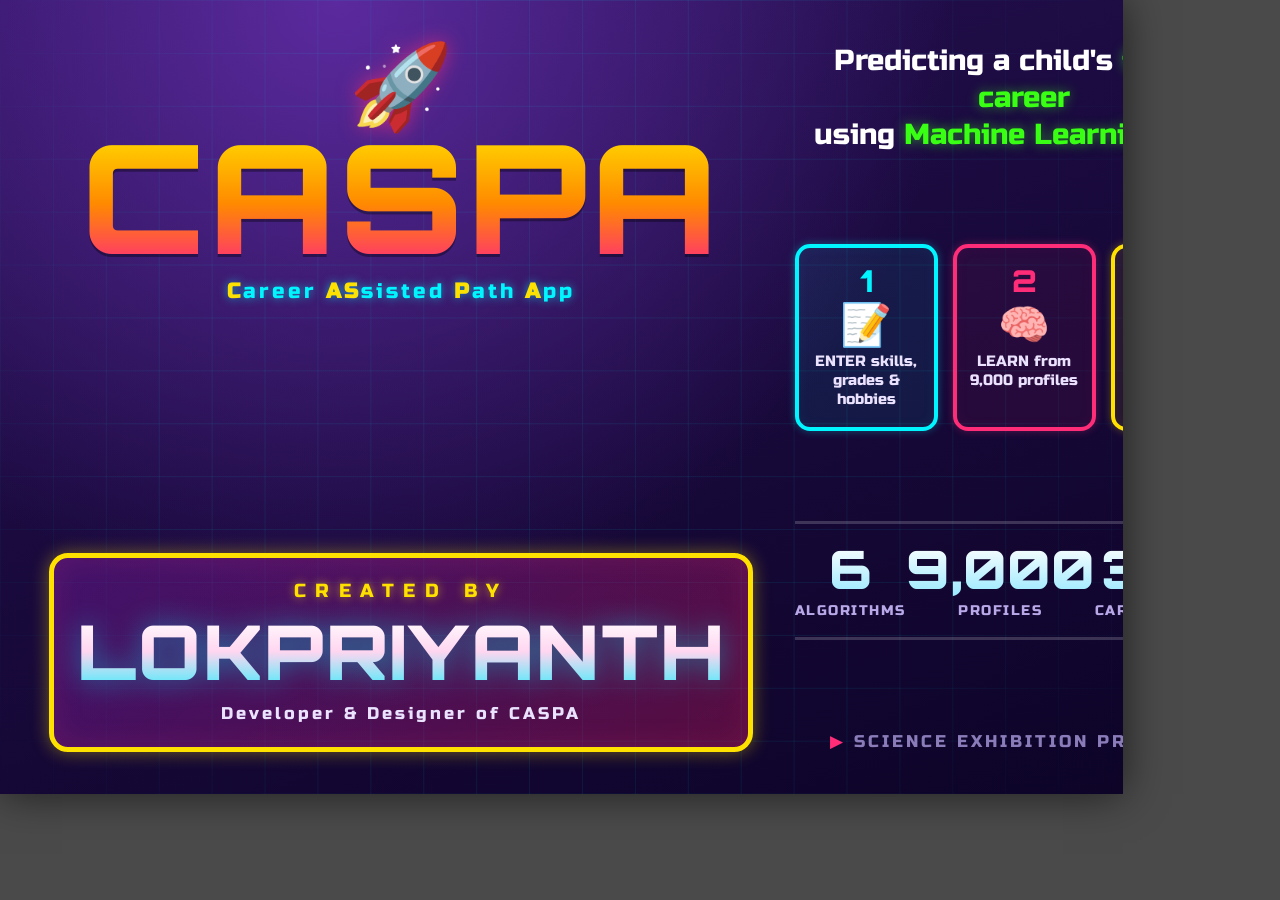
<file: poster.html>
<!DOCTYPE html>
<html lang="en">
<head>
<meta charset="UTF-8"/>
<title>CASPA — Exhibition Poster</title>
<link rel="preconnect" href="https://fonts.googleapis.com">
<link href="https://fonts.googleapis.com/css2?family=Orbitron:wght@400;700;800;900&family=Russo+One&display=swap" rel="stylesheet">
<style>
  * { margin: 0; padding: 0; box-sizing: border-box; }

  /* A4 landscape */
  @page { size: A4 landscape; margin: 0; }

  html, body { background: #4a4a4a; }

  .sheet {
    width: 297mm;
    height: 210mm;
    margin: 0 auto;
    position: relative;
    overflow: hidden;
    background:
      radial-gradient(circle at 30% 0%, #5B2A9E 0%, transparent 55%),
      linear-gradient(160deg, #2A1259 0%, #1A0A3E 45%, #0D0428 100%);
    color: #fff;
    font-family: 'Orbitron', sans-serif;
    display: flex;
    padding: 11mm 13mm;
    gap: 11mm;
  }

  /* retro grid backdrop */
  .sheet::before {
    content: '';
    position: absolute; inset: 0;
    background-image:
      linear-gradient(rgba(0,245,255,0.08) 1px, transparent 1px),
      linear-gradient(90deg, rgba(0,245,255,0.08) 1px, transparent 1px);
    background-size: 14mm 14mm;
    -webkit-mask-image: radial-gradient(circle at 50% 50%, #000 60%, transparent);
            mask-image: radial-gradient(circle at 50% 50%, #000 60%, transparent);
    pointer-events: none;
  }
  .sheet > * { position: relative; z-index: 1; }

  /* ════ LEFT COLUMN — brand + name ════ */
  .left {
    flex: 1.05;
    display: flex; flex-direction: column;
    align-items: center; justify-content: space-between;
    text-align: center;
  }

  .brand { width: 100%; }
  .brand .rocket { font-size: 22mm; line-height: 1; filter: drop-shadow(0 0 10px rgba(255,45,120,0.6)); }
  .title {
    font-weight: 900;
    font-size: 40mm;
    line-height: 0.95;
    letter-spacing: 1mm;
    padding: 0 2mm;
    background: linear-gradient(180deg, #FFE100 0%, #FF8A00 55%, #FF2D78 100%);
    -webkit-background-clip: text; background-clip: text;
    -webkit-text-fill-color: transparent;
    filter: drop-shadow(0 3px 0 rgba(0,0,0,0.35));
  }
  .expand {
    font-family: 'Russo One', sans-serif;
    font-size: 5.6mm;
    letter-spacing: 0.8mm;
    color: #00F5FF;
    text-shadow: 0 0 10px rgba(0,245,255,0.6);
    margin-top: 2.5mm;
  }
  .expand b { color: #FFE100; }

  /* NAME showcase */
  .namecard {
    width: 100%;
    display: flex; flex-direction: column;
    align-items: center; justify-content: center;
    border: 1.5mm solid #FFE100;
    border-radius: 5mm;
    background: linear-gradient(135deg, rgba(106,27,154,0.5), rgba(216,27,96,0.35));
    box-shadow: 0 0 18px rgba(255,225,0,0.4), inset 0 0 30px rgba(255,45,120,0.15);
    padding: 6mm 4mm;
  }
  .namecard .by {
    font-family:'Russo One',sans-serif;
    font-size: 5mm; letter-spacing: 2.5mm;
    color: #FFE100; text-shadow: 0 0 10px rgba(255,225,0,0.6);
    margin-bottom: 3mm;
  }
  .name {
    font-weight: 900;
    font-size: 20mm;
    line-height: 1;
    letter-spacing: 0.5mm;
    padding: 0 2mm;
    background: linear-gradient(180deg,#fff 0%, #FFD6F0 50%, #00F5FF 120%);
    -webkit-background-clip:text;background-clip:text;-webkit-text-fill-color:transparent;
    filter: drop-shadow(0 0 14px rgba(0,245,255,0.45));
  }
  .creator {
    font-family:'Russo One',sans-serif;
    font-size: 4.4mm; letter-spacing: 0.8mm;
    color:#EAE2FF; margin-top: 4mm;
  }

  /* ════ RIGHT COLUMN — pitch + steps + stats ════ */
  .right {
    flex: 1;
    display: flex; flex-direction: column;
    justify-content: space-between;
  }

  .tagline {
    text-align: center;
    font-family: 'Russo One', sans-serif;
    font-size: 7.6mm;
    line-height: 1.3;
    color: #fff;
  }
  .tagline .hl { color: #39FF14; text-shadow: 0 0 12px rgba(57,255,20,0.5); }

  .steps { display: flex; gap: 4mm; }
  .step {
    flex: 1;
    border: 1.1mm solid #00F5FF;
    border-radius: 4mm;
    background: rgba(0,245,255,0.07);
    box-shadow: 0 0 8px rgba(0,245,255,0.3), inset 0 0 14px rgba(0,245,255,0.05);
    padding: 4.5mm 2.5mm;
    text-align: center;
  }
  .step.s2 { border-color: #FF2D78; background: rgba(255,45,120,0.07); box-shadow: 0 0 8px rgba(255,45,120,0.3), inset 0 0 14px rgba(255,45,120,0.05); }
  .step.s3 { border-color: #FFE100; background: rgba(255,225,0,0.07); box-shadow: 0 0 8px rgba(255,225,0,0.3), inset 0 0 14px rgba(255,225,0,0.05); }
  .step .num { font-weight: 900; font-size: 8mm; line-height: 1; color: #00F5FF; }
  .step.s2 .num { color: #FF2D78; }
  .step.s3 .num { color: #FFE100; }
  .step .ico { font-size: 11mm; line-height: 1; margin: 2mm 0; }
  .step .txt { font-family: 'Russo One', sans-serif; font-size: 3.9mm; line-height: 1.3; color: #EAE2FF; }

  .stats {
    display: flex; justify-content: space-around;
    border-block: 0.8mm solid rgba(255,255,255,0.18);
    padding: 5mm 0;
  }
  .stat { text-align: center; }
  .stat .big {
    font-weight: 900; font-size: 14mm; line-height: 1;
    background: linear-gradient(180deg,#fff,#9AE9FF);
    -webkit-background-clip:text;background-clip:text;-webkit-text-fill-color:transparent;
  }
  .stat .lbl { font-family:'Russo One',sans-serif; font-size: 3.6mm; letter-spacing:0.4mm; color:#B9A8E8; margin-top:1.5mm; }

  .footer {
    text-align: center;
    font-family:'Russo One',sans-serif;
    font-size: 4.6mm; letter-spacing: 0.8mm;
    color:#8A7CB8;
  }
  .footer .arrow { color:#FF2D78; }

  /* screen helper — JS scales the sheet to fit the window (see script) */
  @media screen {
    html, body { width: 100%; height: 100%; overflow: hidden; }
    .stage {
      position: absolute;
      top: 0; left: 0;
      transform-origin: top left;   /* deterministic: JS positions + scales */
    }
    .sheet { box-shadow: 0 0 40px rgba(0,0,0,0.6); }
  }

  /* print: no scaling, exact A4 */
  @media print {
    html, body { background: #fff; overflow: visible; }
    .stage { position: static; transform: none !important; }
  }
</style>
</head>
<body>
  <div class="stage">
  <div class="sheet">

    <!-- LEFT -->
    <div class="left">
      <div class="brand">
        <div class="rocket">🚀</div>
        <div class="title">CASPA</div>
        <div class="expand"><b>C</b>areer <b>AS</b>sisted <b>P</b>ath <b>A</b>pp</div>
      </div>

      <div class="namecard">
        <div class="by">CREATED BY</div>
        <div class="name">LOKPRIYANTH</div>
        <div class="creator">Developer &amp; Designer of CASPA</div>
      </div>
    </div>

    <!-- RIGHT -->
    <div class="right">
      <div class="tagline">
        Predicting a child's <span class="hl">future career</span><br>
        using <span class="hl">Machine Learning</span> &amp; <span class="hl">AI</span>
      </div>

      <div class="steps">
        <div class="step s1">
          <div class="num">1</div>
          <div class="ico">📝</div>
          <div class="txt">ENTER skills,<br>grades &amp; hobbies</div>
        </div>
        <div class="step s2">
          <div class="num">2</div>
          <div class="ico">🧠</div>
          <div class="txt">LEARN from<br>9,000 profiles</div>
        </div>
        <div class="step s3">
          <div class="num">3</div>
          <div class="ico">🎯</div>
          <div class="txt">PREDICT the<br>career match</div>
        </div>
      </div>

      <div class="stats">
        <div class="stat"><div class="big">6</div><div class="lbl">ALGORITHMS</div></div>
        <div class="stat"><div class="big">9,000</div><div class="lbl">PROFILES</div></div>
        <div class="stat"><div class="big">31</div><div class="lbl">CAREERS</div></div>
        <div class="stat"><div class="big">AI</div><div class="lbl">POWERED</div></div>
      </div>

      <div class="footer">
        <span class="arrow">▶</span> SCIENCE EXHIBITION PROJECT <span class="arrow">◀</span>
      </div>
    </div>

  </div>
  </div><!-- /.stage -->

  <script>
    // Scale the A4 sheet down so the whole poster fits inside the browser window.
    // Print is unaffected (the @media print rule removes the transform).
    function fitPoster() {
      var stage = document.querySelector('.stage');
      var sheet = document.querySelector('.sheet');
      if (!stage || !sheet) return;
      stage.style.transform = 'none';            // measure at natural size
      var w = sheet.offsetWidth;
      var h = sheet.offsetHeight;
      var pad = 24;                              // breathing room
      var scale = Math.min(
        (window.innerWidth  - pad) / w,
        (window.innerHeight - pad) / h,
        1                                        // never upscale beyond 100%
      );
      stage.style.transform = 'scale(' + scale + ')';
    }
    window.addEventListener('load', fitPoster);
    window.addEventListener('resize', fitPoster);
    fitPoster();
  </script>
</body>
</html>
</file>
